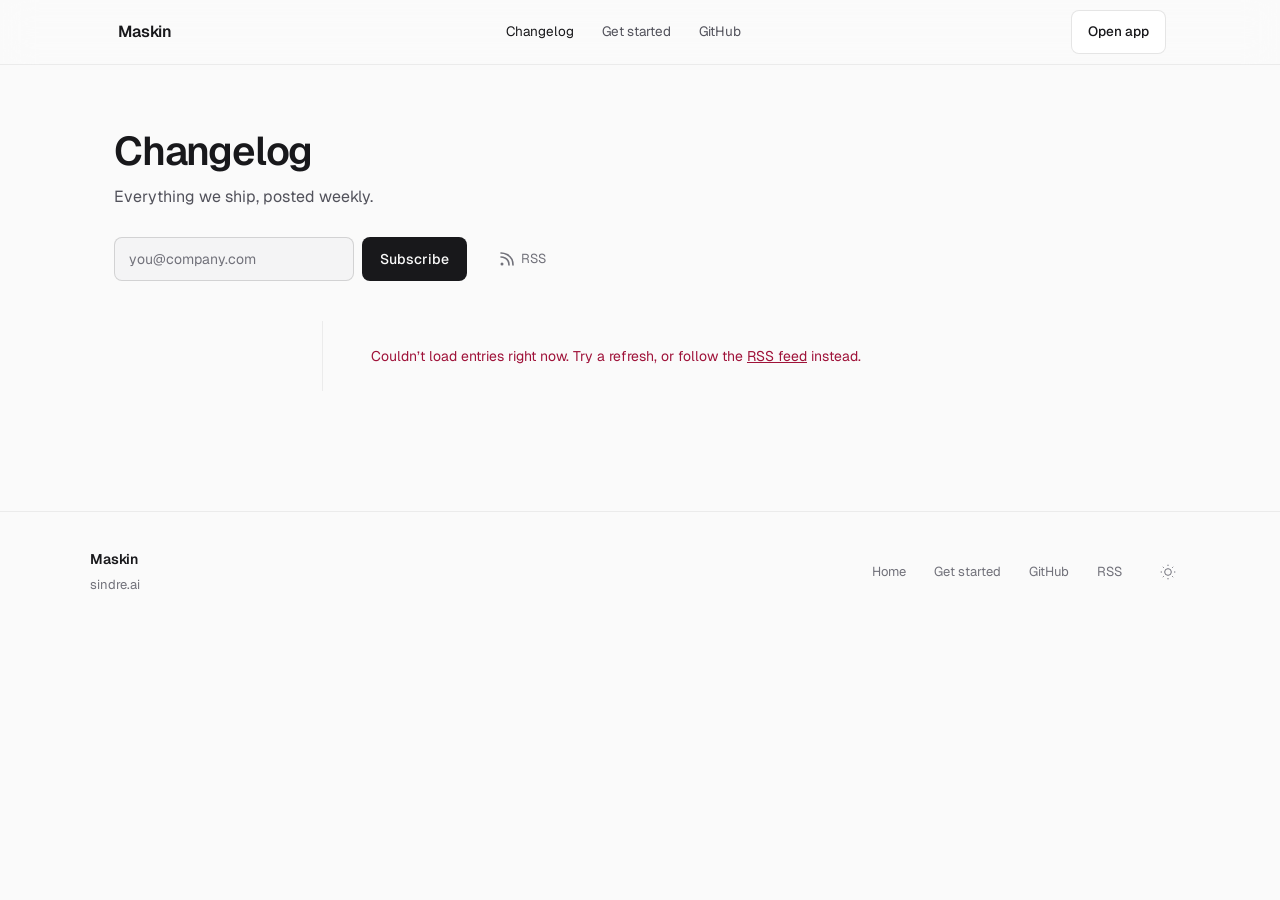
<file: changelog/index.html>
<!DOCTYPE html>
<html lang="en">
<head>
  <meta charset="utf-8" />
  <meta name="viewport" content="width=device-width, initial-scale=1, viewport-fit=cover" />

  <!-- Maskin backend base URL — the Chronicle page hydrates from {base}/v1/changelog. Override per environment. -->
  <meta name="maskin-api-base" content="https://maskin.sindre.ai" />

  <!-- Email subscribe target. mailto: works without account setup; swap to a hosted form URL (e.g. HubSpot share link) when ready. -->
  <meta name="maskin-changelog-subscribe-url" content="mailto:changelog@sindre.ai?subject=Subscribe%20to%20the%20Maskin%20changelog" />

  <title>Changelog · Maskin</title>
  <meta name="description" content="Every change to Maskin, posted weekly. Subscribe by email or RSS." />

  <link rel="canonical" href="https://sindre.ai/changelog" />
  <meta name="robots" content="index, follow, max-image-preview:large, max-snippet:-1" />

  <meta name="theme-color" content="#09090b" media="(prefers-color-scheme: dark)" />
  <meta name="theme-color" content="#fafafa" media="(prefers-color-scheme: light)" />
  <meta name="color-scheme" content="dark light" />

  <link rel="icon" type="image/svg+xml" href="/favicon.svg" />
  <link rel="apple-touch-icon" href="/favicon.svg" />

  <!-- Per-page RSS discovery — the feed itself is served by Maskin (T5). -->
  <link rel="alternate" type="application/rss+xml" title="Maskin changelog" href="https://maskin.sindre.ai/v1/changelog.xml" />

  <meta property="og:type" content="website" />
  <meta property="og:site_name" content="Maskin" />
  <meta property="og:url" content="https://sindre.ai/changelog" />
  <meta property="og:title" content="Changelog · Maskin" />
  <meta property="og:description" content="Every change to Maskin, posted weekly. Subscribe by email or RSS." />
  <meta property="og:image" content="https://sindre.ai/og-image.svg" />
  <meta property="og:image:width" content="1200" />
  <meta property="og:image:height" content="630" />
  <meta property="og:image:alt" content="Maskin changelog" />
  <meta property="og:locale" content="en_US" />

  <meta name="twitter:card" content="summary_large_image" />
  <meta name="twitter:site" content="@Sindre_ai" />
  <meta name="twitter:creator" content="@Sindre_ai" />
  <meta name="twitter:title" content="Changelog · Maskin" />
  <meta name="twitter:description" content="Every change to Maskin, posted weekly. Subscribe by email or RSS." />
  <meta name="twitter:image" content="https://sindre.ai/og-image.svg" />

  <link rel="preconnect" href="https://fonts.googleapis.com" />
  <link rel="preconnect" href="https://fonts.gstatic.com" crossorigin />
  <link href="https://fonts.googleapis.com/css2?family=Geist:wght@300;400;500;600;700&family=Instrument+Serif:ital@0;1&display=swap" rel="stylesheet" />

  <style>
    *, *::before, *::after { box-sizing: border-box; margin: 0; padding: 0; }

    /* ===== Tokens — mirrored from /index.html (dark-first marketing site) ===== */
    :root {
      --bg: #09090b;
      --bg-surface: #131316;
      --bg-elevated: #1c1c20;
      --bg-hover: #222228;
      --bg-glass: rgba(9,9,11,0.82);
      --text: #f4f4f5;
      --text-secondary: #8a8f98;
      --text-muted: #71717a;
      --border: rgba(255,255,255,0.06);
      --border-hover: rgba(255,255,255,0.1);
      --border-strong: rgba(255,255,255,0.14);
      --accent: #6366f1;
      --accent-hover: #818cf8;
      --accent-subtle: color-mix(in srgb, var(--accent) 10%, transparent);
      --accent-text: color-mix(in srgb, var(--accent) 60%, #fff);
      --shadow-sm: 0 1px 2px rgba(0,0,0,0.3);
      --shadow-md: 0 2px 4px rgba(0,0,0,0.2), 0 8px 24px -4px rgba(0,0,0,0.4);
      --green: #34d399;
      --green-bg: rgba(16,185,129,0.12);
      --green-text: #6ee7b7;
      --blue-bg: rgba(59,130,246,0.12);
      --blue-text: #93c5fd;
      --amber-bg: rgba(245,158,11,0.12);
      --amber-text: #fcd34d;
      --rose-bg: rgba(244,63,94,0.12);
      --rose-text: #fda4af;
    }

    [data-theme="light"] {
      --bg: #fafafa;
      --bg-surface: #f4f4f5;
      --bg-elevated: #ffffff;
      --bg-hover: #e4e4e7;
      --bg-glass: rgba(250,250,250,0.82);
      --text: #18181b;
      --text-secondary: #52525b;
      --text-muted: #71717a;
      --border: rgba(0,0,0,0.06);
      --border-hover: rgba(0,0,0,0.1);
      --border-strong: rgba(0,0,0,0.14);
      --accent: #6366f1;
      --accent-hover: #4f46e5;
      --accent-subtle: rgba(99,102,241,0.08);
      --accent-text: #4338ca;
      --shadow-sm: 0 1px 2px rgba(0,0,0,0.04);
      --shadow-md: 0 2px 4px rgba(0,0,0,0.03), 0 8px 24px -4px rgba(0,0,0,0.06);
      --green: #10b981;
      --green-bg: #ecfdf5;
      --green-text: #065f46;
      --blue-bg: #eff6ff;
      --blue-text: #1e40af;
      --amber-bg: #fffbeb;
      --amber-text: #92400e;
      --rose-bg: #fff1f2;
      --rose-text: #9f1239;
    }

    html { scroll-behavior: smooth; }

    body {
      font-family: "Geist Sans", "Geist", ui-sans-serif, system-ui, -apple-system, sans-serif;
      background: var(--bg);
      color: var(--text);
      font-size: 15px;
      line-height: 1.6;
      -webkit-font-smoothing: antialiased;
      -moz-osx-font-smoothing: grayscale;
      transition: background 0.4s ease, color 0.4s ease;
    }

    a { color: inherit; }

    /* ===== NAV — matches the marketing-site shell, scoped to the changelog page ===== */
    .nav {
      position: sticky; top: 0; z-index: 100;
      background: var(--bg-glass);
      backdrop-filter: blur(16px) saturate(1.4);
      -webkit-backdrop-filter: blur(16px) saturate(1.4);
      border-bottom: 1px solid var(--border);
    }
    .nav-inner {
      max-width: 1100px; margin: 0 auto;
      display: flex; align-items: center; justify-content: space-between;
      padding: 0 24px; height: 64px; gap: 16px;
    }
    .nav-logo {
      font-size: 16px; font-weight: 600; color: var(--text);
      text-decoration: none; letter-spacing: -0.01em;
      display: inline-flex; align-items: center; min-height: 44px; padding: 0 4px;
    }
    .nav-links { display: flex; align-items: center; gap: 4px; list-style: none; }
    .nav-links a {
      font-size: 13.5px; color: var(--text-secondary); text-decoration: none;
      padding: 8px 12px; border-radius: 6px;
      transition: color 0.15s, background 0.15s;
      min-height: 44px; display: inline-flex; align-items: center;
    }
    .nav-links a:hover { color: var(--text); background: var(--bg-hover); }
    .nav-links a.active { color: var(--text); }
    .nav-cta {
      display: inline-flex; align-items: center; gap: 7px;
      padding: 8px 16px; border-radius: 8px; font-size: 13.5px; font-weight: 500;
      background: var(--bg-elevated); color: var(--text); text-decoration: none;
      border: 1px solid var(--border-hover);
      transition: all 0.2s;
      min-height: 44px;
    }
    .nav-cta:hover { border-color: var(--border-strong); background: var(--bg-hover); }

    /* ===== HEADER ===== */
    .page-header {
      max-width: 1100px; margin: 0 auto;
      padding: 64px 24px 40px;
    }
    .page-title {
      font-size: 40px; font-weight: 600; letter-spacing: -0.03em;
      line-height: 1.1; color: var(--text);
      margin-bottom: 12px;
    }
    .page-sub {
      color: var(--text-secondary); font-size: 16px; line-height: 1.5;
      max-width: 520px; margin-bottom: 28px;
    }
    .header-actions {
      display: flex; align-items: center; gap: 12px; flex-wrap: wrap;
    }
    .subscribe-form {
      display: flex; gap: 8px; align-items: center; flex-wrap: wrap;
    }
    .subscribe-input {
      background: var(--bg-surface);
      border: 1px solid var(--border-strong);
      border-radius: 8px;
      padding: 10px 14px;
      color: var(--text);
      font-size: 14px;
      width: 240px;
      font-family: inherit;
      outline: none;
      transition: border-color 0.15s, box-shadow 0.15s;
      min-height: 44px;
    }
    .subscribe-input:focus {
      border-color: var(--accent);
      box-shadow: 0 0 0 3px var(--accent-subtle);
    }
    .subscribe-input::placeholder { color: var(--text-muted); }
    .subscribe-btn {
      background: var(--text); color: var(--bg);
      border: none; border-radius: 8px;
      padding: 10px 18px;
      font-size: 14px; font-weight: 500;
      cursor: pointer;
      font-family: inherit;
      white-space: nowrap;
      transition: transform 0.15s, opacity 0.15s;
      min-height: 44px;
    }
    .subscribe-btn:hover:not(:disabled) { transform: translateY(-1px); }
    .subscribe-btn:disabled { opacity: 0.6; cursor: not-allowed; }
    .subscribe-msg {
      font-size: 13px;
      color: var(--text-secondary);
      min-height: 18px;
    }
    .subscribe-msg.is-error { color: var(--rose-text); }
    .subscribe-msg.is-success { color: var(--green-text); }
    .rss-link {
      display: inline-flex; align-items: center; gap: 6px;
      color: var(--text-muted); font-size: 13px;
      text-decoration: none;
      padding: 10px 12px; border-radius: 8px;
      transition: color 0.15s, background 0.15s;
      min-height: 44px;
    }
    .rss-link:hover { color: var(--text); background: var(--bg-hover); }

    /* ===== LAYOUT ===== */
    .changelog-layout {
      max-width: 1100px; margin: 0 auto;
      padding: 0 24px 80px;
      display: grid;
      grid-template-columns: 160px 1fr;
      gap: 0 48px;
    }
    .date-index {
      position: sticky; top: 80px;
      height: fit-content;
      align-self: start;
    }
    .date-group-label {
      font-size: 11px; font-weight: 500;
      color: var(--text-muted);
      letter-spacing: 0.08em; text-transform: uppercase;
      padding: 4px 0;
      margin: 28px 0 6px;
    }
    .date-group-label:first-child { margin-top: 0; }
    .date-index-item {
      display: block;
      font-size: 13.5px;
      color: var(--text-secondary);
      text-decoration: none;
      padding: 6px 10px;
      border-radius: 6px;
      margin-left: -10px;
      transition: color 0.15s, background 0.15s, font-weight 0.15s;
      min-height: 44px;
      line-height: 32px;
    }
    .date-index-item:hover {
      color: var(--text);
      background: var(--bg-hover);
    }
    .date-index-item.active {
      color: var(--text);
      font-weight: 600;
    }

    .entries {
      border-left: 1px solid var(--border);
      padding-left: 48px;
      min-width: 0;
    }
    .month-group { margin-bottom: 56px; }
    .month-group:last-child { margin-bottom: 0; }
    .month-anchor {
      font-size: 11px; font-weight: 600;
      color: var(--text-muted);
      letter-spacing: 0.08em; text-transform: uppercase;
      padding-bottom: 12px;
      margin-bottom: 24px;
      border-bottom: 1px solid var(--border);
      scroll-margin-top: 80px;
    }

    .entry {
      padding: 0 0 40px;
      border-bottom: 1px solid var(--border);
      margin-bottom: 40px;
    }
    .entry:last-child { border-bottom: none; margin-bottom: 0; padding-bottom: 0; }
    .entry-meta { display: flex; align-items: center; gap: 10px; margin-bottom: 10px; flex-wrap: wrap; }
    .entry-date { font-size: 12.5px; color: var(--text-muted); }
    .entry-title {
      font-size: 17px; font-weight: 600;
      letter-spacing: -0.02em;
      line-height: 1.3;
      margin-bottom: 8px;
      color: var(--text);
    }
    .entry-desc {
      color: var(--text-secondary);
      font-size: 14.5px;
      line-height: 1.65;
      max-width: 620px;
      white-space: pre-wrap;
    }
    .entry-desc a { color: var(--accent-text); }
    .entry-hero {
      margin-top: 18px;
      border: 1px solid var(--border);
      border-radius: 10px;
      overflow: hidden;
      background: var(--bg-surface);
      max-width: 620px;
      aspect-ratio: 16 / 9;
    }
    .entry-hero img {
      display: block;
      width: 100%;
      height: 100%;
      object-fit: cover;
    }

    .tag {
      display: inline-flex; align-items: center;
      font-size: 11px; font-weight: 600;
      letter-spacing: 0.04em;
      padding: 3px 8px;
      border-radius: 4px;
      text-transform: uppercase;
    }
    .tag-new { background: var(--green-bg); color: var(--green-text); }
    .tag-improved { background: var(--blue-bg); color: var(--blue-text); }
    .tag-fixed { background: var(--amber-bg); color: var(--amber-text); }

    .compact-entries { display: flex; flex-direction: column; gap: 0; margin-top: 8px; }
    .compact-entry {
      padding: 14px 0;
      border-bottom: 1px solid var(--border);
      display: flex; align-items: baseline;
      gap: 14px;
    }
    .compact-entry:last-child { border-bottom: none; }
    .compact-title {
      font-size: 14px; font-weight: 500;
      color: var(--text);
      flex: 1;
      min-width: 0;
    }
    .compact-date {
      font-size: 12px; color: var(--text-muted);
      flex-shrink: 0;
      white-space: nowrap;
    }

    /* ===== Loading / empty / error states ===== */
    .feed-status {
      padding: 24px 0;
      color: var(--text-muted);
      font-size: 14px;
    }
    .feed-status.is-error { color: var(--rose-text); }
    .feed-skeleton {
      display: flex; flex-direction: column; gap: 36px;
      padding: 0 0 40px;
    }
    .feed-skeleton .sk-row {
      height: 18px;
      background: linear-gradient(90deg, var(--bg-surface), var(--bg-hover), var(--bg-surface));
      background-size: 200% 100%;
      border-radius: 6px;
      animation: shimmer 1.4s ease-in-out infinite;
    }
    .feed-skeleton .sk-row.sk-title { width: 70%; height: 22px; margin-bottom: 8px; }
    .feed-skeleton .sk-row.sk-meta { width: 30%; height: 14px; margin-bottom: 14px; }
    .feed-skeleton .sk-row.sk-desc { width: 90%; height: 14px; margin-bottom: 6px; }
    .feed-skeleton .sk-row.sk-desc-2 { width: 60%; height: 14px; }
    @keyframes shimmer {
      0% { background-position: 200% 0; }
      100% { background-position: -200% 0; }
    }

    /* ===== Footer ===== */
    .footer {
      border-top: 1px solid var(--border);
      padding: 36px 24px;
      margin-top: 40px;
    }
    .footer-inner {
      max-width: 1100px; margin: 0 auto;
      display: flex; align-items: center; justify-content: space-between;
      flex-wrap: wrap; gap: 16px;
    }
    .footer-brand { font-size: 14px; font-weight: 600; color: var(--text); margin-bottom: 4px; letter-spacing: -0.01em; }
    .footer-tag { font-size: 13px; color: var(--text-muted); }
    .footer-links { display: flex; gap: 20px; flex-wrap: wrap; }
    .footer-links a {
      font-size: 13px; color: var(--text-muted); text-decoration: none;
      padding: 8px 4px; min-height: 44px; display: inline-flex; align-items: center;
      transition: color 0.2s;
    }
    .footer-links a:hover { color: var(--text); }
    .theme-toggle {
      background: none; border: none; border-radius: 8px;
      width: 44px; height: 44px; cursor: pointer;
      display: inline-flex; align-items: center; justify-content: center;
      color: var(--text-muted); transition: color 0.2s, background 0.2s;
    }
    .theme-toggle:hover { color: var(--text-secondary); background: var(--bg-hover); }

    /* ===== Responsive ===== */
    @media (min-width: 640px) and (max-width: 1023px) {
      .changelog-layout { grid-template-columns: 120px 1fr; gap: 0 32px; }
      .entries { padding-left: 32px; }
    }
    @media (max-width: 639px) {
      .nav-inner { padding: 0 16px; height: 56px; }
      .nav-links { display: none; }
      .page-header { padding: 40px 16px 28px; }
      .page-title { font-size: 30px; }
      .subscribe-input { width: 100%; min-width: 0; flex: 1; }
      .changelog-layout {
        grid-template-columns: 1fr;
        padding: 0 16px 64px;
        gap: 0;
      }
      .date-index { display: none; }
      .entries {
        border-left: none;
        padding-left: 0;
      }
      .entry-hero { max-width: 100%; }
      .entry-desc { max-width: 100%; }
    }
    @media (min-width: 2560px) {
      .nav-inner, .page-header, .changelog-layout, .footer-inner { max-width: 1100px; }
    }

    @media (prefers-reduced-motion: reduce) {
      html { scroll-behavior: auto; }
      .feed-skeleton .sk-row { animation: none; }
    }
  </style>
</head>
<body>

<nav class="nav" aria-label="Site">
  <div class="nav-inner">
    <a href="/" class="nav-logo">Maskin</a>
    <ul class="nav-links">
      <li><a href="/changelog" class="active" aria-current="page">Changelog</a></li>
      <li><a href="/docs/get-started/">Get started</a></li>
      <li><a href="https://github.com/sindre-ai/maskin" target="_blank" rel="noopener">GitHub</a></li>
    </ul>
    <a href="https://app.maskin.io" class="nav-cta" target="_blank" rel="noopener">Open app</a>
  </div>
</nav>

<header class="page-header">
  <h1 class="page-title">Changelog</h1>
  <p class="page-sub">Everything we ship, posted weekly.</p>
  <div class="header-actions">
    <form class="subscribe-form" id="subscribe-form" novalidate>
      <label for="subscribe-email" class="visually-hidden" style="position:absolute;width:1px;height:1px;overflow:hidden;clip:rect(0 0 0 0);">Email</label>
      <input
        id="subscribe-email"
        name="email"
        type="email"
        class="subscribe-input"
        placeholder="you@company.com"
        autocomplete="email"
        required
        aria-describedby="subscribe-msg"
      />
      <button type="submit" class="subscribe-btn" id="subscribe-btn">Subscribe</button>
      <span class="subscribe-msg" id="subscribe-msg" role="status" aria-live="polite"></span>
    </form>
    <a href="https://maskin.sindre.ai/v1/changelog.xml" class="rss-link" title="Subscribe via RSS" rel="alternate" type="application/rss+xml">
      <svg width="16" height="16" viewBox="0 0 16 16" fill="none" aria-hidden="true">
        <path d="M2 2C2 2 14 2 14 14" stroke="currentColor" stroke-width="1.6" stroke-linecap="round" />
        <path d="M2 6C2 6 10 6 10 14" stroke="currentColor" stroke-width="1.6" stroke-linecap="round" />
        <circle cx="3" cy="13" r="1.5" fill="currentColor" />
      </svg>
      RSS
    </a>
  </div>
</header>

<main class="changelog-layout">
  <nav class="date-index" id="date-index" aria-label="Jump to month"></nav>
  <div class="entries" id="entries" aria-live="polite" aria-busy="true">
    <div class="feed-skeleton" id="feed-skeleton" aria-hidden="true">
      <div>
        <div class="sk-row sk-title"></div>
        <div class="sk-row sk-meta"></div>
        <div class="sk-row sk-desc"></div>
        <div class="sk-row sk-desc-2"></div>
      </div>
      <div>
        <div class="sk-row sk-title"></div>
        <div class="sk-row sk-meta"></div>
        <div class="sk-row sk-desc"></div>
        <div class="sk-row sk-desc-2"></div>
      </div>
    </div>
  </div>
</main>

<footer class="footer">
  <div class="footer-inner">
    <div>
      <div class="footer-brand">Maskin</div>
      <p class="footer-tag">sindre.ai</p>
    </div>
    <div class="footer-links">
      <a href="/">Home</a>
      <a href="/docs/get-started/">Get started</a>
      <a href="https://github.com/sindre-ai/maskin" target="_blank" rel="noopener">GitHub</a>
      <a href="https://maskin.sindre.ai/v1/changelog.xml" rel="alternate" type="application/rss+xml">RSS</a>
      <button class="theme-toggle" id="theme-toggle" type="button" aria-label="Toggle theme">
        <svg class="sun-icon" width="16" height="16" viewBox="0 0 24 24" fill="none" stroke="currentColor" stroke-width="1.5" aria-hidden="true" style="display:none"><circle cx="12" cy="12" r="5"/><path d="M12 1v2M12 21v2M4.22 4.22l1.42 1.42M18.36 18.36l1.42 1.42M1 12h2M21 12h2M4.22 19.78l1.42-1.42M18.36 5.64l1.42-1.42"/></svg>
        <svg class="moon-icon" width="16" height="16" viewBox="0 0 24 24" fill="none" stroke="currentColor" stroke-width="1.5" aria-hidden="true"><path d="M21 12.79A9 9 0 1 1 11.21 3 7 7 0 0 0 21 12.79z"/></svg>
      </button>
    </div>
  </div>
</footer>

<script>
  // ---------- Theme (mirrors /index.html so dark/light persists across pages) ----------
  function getTheme() {
    try {
      const saved = localStorage.getItem('maskin-theme');
      if (saved) return saved;
    } catch (_) {}
    try {
      if (window.matchMedia && window.matchMedia('(prefers-color-scheme: light)').matches) return 'light';
    } catch (_) {}
    return 'dark';
  }
  function applyTheme(t) {
    if (t === 'light') document.documentElement.setAttribute('data-theme', 'light');
    else document.documentElement.removeAttribute('data-theme');
    try { localStorage.setItem('maskin-theme', t); } catch (_) {}
    const sun = document.querySelector('.sun-icon');
    const moon = document.querySelector('.moon-icon');
    if (sun) sun.style.display = t === 'light' ? 'block' : 'none';
    if (moon) moon.style.display = t === 'light' ? 'none' : 'block';
  }
  applyTheme(getTheme());
  document.getElementById('theme-toggle').addEventListener('click', () => {
    applyTheme(getTheme() === 'dark' ? 'light' : 'dark');
  });

  // ---------- Config ----------
  function meta(name) {
    const el = document.querySelector('meta[name="' + name + '"]');
    return el ? el.getAttribute('content') : '';
  }
  const API_BASE = (meta('maskin-api-base') || 'https://maskin.sindre.ai').replace(/\/$/, '');
  const SUBSCRIBE_URL = meta('maskin-changelog-subscribe-url') || '';

  // ---------- Helpers ----------
  const MONTHS_SHORT = ['Jan','Feb','Mar','Apr','May','Jun','Jul','Aug','Sep','Oct','Nov','Dec'];
  const MONTHS_LONG  = ['January','February','March','April','May','June','July','August','September','October','November','December'];

  function parseDate(raw) {
    if (!raw) return null;
    const d = new Date(raw);
    return isNaN(d.getTime()) ? null : d;
  }
  function fmtEntryDate(d) {
    return MONTHS_SHORT[d.getUTCMonth()] + ' ' + d.getUTCDate();
  }
  function monthSlug(d) {
    return MONTHS_SHORT[d.getUTCMonth()].toLowerCase() + '-' + d.getUTCFullYear();
  }
  function monthLabel(d) {
    return MONTHS_LONG[d.getUTCMonth()] + ' ' + d.getUTCFullYear();
  }
  function escapeHtml(s) {
    return String(s == null ? '' : s)
      .replace(/&/g, '&amp;').replace(/</g, '&lt;').replace(/>/g, '&gt;')
      .replace(/"/g, '&quot;').replace(/'/g, '&#039;');
  }
  function safeImageUrl(u) {
    if (!u) return null;
    try {
      const parsed = new URL(u, 'https://sindre.ai/');
      if (parsed.protocol !== 'https:' && parsed.protocol !== 'http:') return null;
      return parsed.toString();
    } catch (_) { return null; }
  }
  function tagClass(t) {
    const lower = String(t || '').toLowerCase();
    if (lower === 'new') return 'tag-new';
    if (lower === 'improved') return 'tag-improved';
    if (lower === 'fixed') return 'tag-fixed';
    return 'tag-new';
  }
  function tagLabel(t) {
    const lower = String(t || '').toLowerCase();
    if (lower === 'new') return 'New';
    if (lower === 'improved') return 'Improved';
    if (lower === 'fixed') return 'Fixed';
    return 'New';
  }
  function isLeadTag(t) {
    return String(t || '').toLowerCase() === 'new';
  }

  // ---------- Render ----------
  function renderEmpty(container, dateIndex) {
    container.innerHTML = '<p class="feed-status">First entries shipping Friday, June 26.</p>';
    container.setAttribute('aria-busy', 'false');
    dateIndex.innerHTML = '';
  }

  function renderError(container, dateIndex) {
    container.innerHTML = '<p class="feed-status is-error">Couldn\u2019t load entries right now. Try a refresh, or follow the <a href="https://maskin.sindre.ai/v1/changelog.xml" rel="alternate" type="application/rss+xml">RSS feed</a> instead.</p>';
    container.setAttribute('aria-busy', 'false');
    dateIndex.innerHTML = '';
  }

  function buildGroups(entries) {
    const groups = new Map();
    for (const e of entries) {
      const d = parseDate(e.published_at) || parseDate(e.updated_at) || parseDate(e.created_at);
      if (!d) continue;
      const slug = monthSlug(d);
      if (!groups.has(slug)) {
        groups.set(slug, { slug, label: monthLabel(d), year: d.getUTCFullYear(), month: d.getUTCMonth(), date: d, entries: [] });
      }
      groups.get(slug).entries.push({ ...e, _date: d });
    }
    const list = Array.from(groups.values());
    list.sort((a, b) => b.date - a.date);
    for (const g of list) g.entries.sort((a, b) => b._date - a._date);
    return list;
  }

  function renderIndex(dateIndex, groups) {
    if (groups.length === 0) {
      dateIndex.innerHTML = '';
      return;
    }
    const byYear = new Map();
    for (const g of groups) {
      if (!byYear.has(g.year)) byYear.set(g.year, []);
      byYear.get(g.year).push(g);
    }
    let html = '';
    for (const [year, ms] of byYear) {
      html += '<div class="date-group-label">' + year + '</div>';
      for (const g of ms) {
        html += '<a href="#' + g.slug + '" class="date-index-item" data-month="' + g.slug + '">' + escapeHtml(MONTHS_LONG[g.month]) + '</a>';
      }
    }
    dateIndex.innerHTML = html;
  }

  function renderEntry(e) {
    const date = fmtEntryDate(e._date);
    const tag = tagClass(e.tag);
    const label = tagLabel(e.tag);
    const heroUrl = safeImageUrl(e.hero_image_url);
    const showHero = isLeadTag(e.tag) && heroUrl;
    return '' +
      '<article class="entry">' +
        '<div class="entry-meta">' +
          '<span class="entry-date">' + escapeHtml(date) + '</span>' +
          '<span class="tag ' + tag + '">' + escapeHtml(label) + '</span>' +
        '</div>' +
        '<h2 class="entry-title">' + escapeHtml(e.title || 'Untitled') + '</h2>' +
        (e.content ? '<p class="entry-desc">' + escapeHtml(e.content) + '</p>' : '') +
        (showHero
          ? '<div class="entry-hero"><img src="' + escapeHtml(heroUrl) + '" alt="" loading="lazy" /></div>'
          : '') +
      '</article>';
  }

  function renderCompact(e) {
    const date = fmtEntryDate(e._date);
    const tag = tagClass(e.tag);
    const label = tagLabel(e.tag);
    return '' +
      '<div class="compact-entry">' +
        '<span class="tag ' + tag + '">' + escapeHtml(label) + '</span>' +
        '<span class="compact-title">' + escapeHtml(e.title || 'Untitled') + '</span>' +
        '<span class="compact-date">' + escapeHtml(date) + '</span>' +
      '</div>';
  }

  // Per-month rhythm: first lead (New with hero, or first entry if none) expands; remaining stack as compact one-liners.
  function renderGroups(container, groups) {
    let html = '';
    for (const g of groups) {
      html += '<section class="month-group" id="' + g.slug + '">';
      html += '<div class="month-anchor" id="anchor-' + g.slug + '">' + escapeHtml(g.label) + '</div>';

      let leadIdx = g.entries.findIndex(e => isLeadTag(e.tag));
      if (leadIdx === -1) leadIdx = 0;
      const lead = g.entries[leadIdx];
      const rest = g.entries.filter((_, i) => i !== leadIdx);

      if (lead) html += renderEntry(lead);
      if (rest.length > 0) {
        html += '<div class="compact-entries">';
        for (const e of rest) html += renderCompact(e);
        html += '</div>';
      }
      html += '</section>';
    }
    container.innerHTML = html;
    container.setAttribute('aria-busy', 'false');
  }

  // ---------- Scroll-spy via IntersectionObserver ----------
  function activateScrollSpy() {
    const items = Array.from(document.querySelectorAll('.date-index-item'));
    if (items.length === 0) return;
    const sections = Array.from(document.querySelectorAll('.month-group'));
    if (sections.length === 0) return;

    function setActive(slug) {
      items.forEach(it => it.classList.toggle('active', it.getAttribute('data-month') === slug));
    }
    setActive(sections[0].id);

    if (!('IntersectionObserver' in window)) return;

    const visible = new Set();
    const obs = new IntersectionObserver((records) => {
      records.forEach(r => {
        if (r.isIntersecting) visible.add(r.target.id);
        else visible.delete(r.target.id);
      });
      const ordered = sections.map(s => s.id).filter(id => visible.has(id));
      if (ordered.length) setActive(ordered[0]);
    }, {
      rootMargin: '-80px 0px -55% 0px',
      threshold: 0
    });
    sections.forEach(s => obs.observe(s));
  }

  // ---------- Fetch + hydrate ----------
  async function loadChangelog() {
    const container = document.getElementById('entries');
    const dateIndex = document.getElementById('date-index');
    try {
      const res = await fetch(API_BASE + '/v1/changelog', { headers: { 'accept': 'application/json' } });
      if (!res.ok) throw new Error('http_' + res.status);
      const data = await res.json();
      const entries = Array.isArray(data && data.entries) ? data.entries : [];
      if (entries.length === 0) {
        renderEmpty(container, dateIndex);
        console.log('[changelog] hydrated 0 entries (empty state)');
        document.dispatchEvent(new CustomEvent('maskin:changelog-rendered', { detail: { entry_count: 0 } }));
        return;
      }
      const groups = buildGroups(entries);
      renderIndex(dateIndex, groups);
      renderGroups(container, groups);
      activateScrollSpy();
      console.log('[changelog] hydrated ' + entries.length + ' entries across ' + groups.length + ' month(s)');
      document.dispatchEvent(new CustomEvent('maskin:changelog-rendered', { detail: { entry_count: entries.length } }));
    } catch (err) {
      console.warn('[changelog] hydrate failed:', err && err.message ? err.message : err);
      renderError(container, dateIndex);
      document.dispatchEvent(new CustomEvent('maskin:changelog-rendered', { detail: { entry_count: 0 } }));
    }
  }
  loadChangelog();

  // ---------- Subscribe ----------
  (function () {
    const form = document.getElementById('subscribe-form');
    const btn = document.getElementById('subscribe-btn');
    const msg = document.getElementById('subscribe-msg');
    const input = document.getElementById('subscribe-email');

    function setMsg(text, kind) {
      msg.textContent = text || '';
      msg.classList.remove('is-error', 'is-success');
      if (kind === 'error') msg.classList.add('is-error');
      if (kind === 'success') msg.classList.add('is-success');
    }

    form.addEventListener('submit', async (e) => {
      e.preventDefault();
      const email = (input.value || '').trim();
      if (!email || !/^[^\s@]+@[^\s@]+\.[^\s@]+$/.test(email)) {
        setMsg('Enter a valid email address.', 'error');
        input.focus();
        return;
      }
      btn.disabled = true;
      setMsg('');

      // mailto: opens the user's email client with a prefilled message. HTTP(S) URLs POST the email as a form.
      if (SUBSCRIBE_URL.startsWith('mailto:')) {
        try {
          const url = new URL(SUBSCRIBE_URL);
          url.searchParams.set('body', 'Please add ' + email + ' to the Maskin changelog list.');
          window.location.href = url.toString();
          setMsg('Subscribed. The next one lands Friday.', 'success');
          document.dispatchEvent(new CustomEvent('maskin:changelog-subscribed', { detail: { method: 'mailto' } }));
        } catch (_) {
          setMsg('That didn\u2019t go through. Try again, or use RSS.', 'error');
        } finally {
          btn.disabled = false;
        }
        return;
      }

      try {
        const body = new FormData();
        body.append('email', email);
        const res = await fetch(SUBSCRIBE_URL, { method: 'POST', body });
        if (!res.ok) throw new Error('http_' + res.status);
        setMsg('Subscribed. The next one lands Friday.', 'success');
        input.value = '';
        document.dispatchEvent(new CustomEvent('maskin:changelog-subscribed', { detail: { method: 'form' } }));
      } catch (err) {
        console.warn('[changelog] subscribe failed:', err && err.message ? err.message : err);
        setMsg('That didn\u2019t go through. Try again, or use RSS.', 'error');
      } finally {
        btn.disabled = false;
      }
    });
  })();
</script>

<!-- PostHog: Chronicle page instrumentation. Same project key + EU host as
     /docs/get-started/, so person profiles merge once a visitor hands off
     into the maskin app and identifies. Key is a public project token. -->
<script>
!function(t,e){var o,n,p,r;e.__SV||(window.posthog=e,e._i=[],e.init=function(i,s,a){function g(t,e){var o=e.split(".");2==o.length&&(t=t[o[0]],e=o[1]),t[e]=function(){t.push([e].concat(Array.prototype.slice.call(arguments,0)))}}(p=t.createElement("script")).type="text/javascript",p.crossOrigin="anonymous",p.async=!0,p.src=s.api_host.replace(".i.posthog.com","-assets.i.posthog.com")+"/static/array.js",(r=t.getElementsByTagName("script")[0]).parentNode.insertBefore(p,r);var u=e;for(void 0!==a?u=e[a]=[]:a="posthog",u.people=u.people||[],u.toString=function(t){var e="posthog";return"posthog"!==a&&(e+="."+a),t||(e+=" (stub)"),e},u.people.toString=function(){return u.toString(1)+".people (stub)"},o="init me ws ys ps bs capture je Di ks register register_once register_for_session unregister unregister_for_session Ps getFeatureFlag getFeatureFlagPayload isFeatureEnabled reloadFeatureFlags updateEarlyAccessFeatureEnrollment getEarlyAccessFeatures on onFeatureFlags onSessionId getSurveys getActiveMatchingSurveys renderSurvey canRenderSurvey identify setPersonProperties group resetGroups setPersonPropertiesForFlags resetPersonPropertiesForFlags setGroupPropertiesForFlags resetGroupPropertiesForFlags reset get_distinct_id getGroups get_session_id get_session_replay_url alias set_config startSessionRecording stopSessionRecording sessionRecordingStarted captureException loadToolbar get_property getSessionProperty Es $s createPersonProfile Is opt_in_capturing opt_out_capturing has_opted_in_capturing has_opted_out_capturing clear_opt_in_out_capturing Ss debug I As getPageViewId captureTraceFeedback captureTraceMetric".split(" "),n=0;n<o.length;n++)g(u,o[n]);e._i.push([i,s,a])},e.__SV=1)}(document,window.posthog||[]);
posthog.init('phc_tfrEvZMAfNvPzmof6dHMndPEDuLe4wNdPDBTUJA66Zww', {
  api_host: 'https://eu.i.posthog.com',
  person_profiles: 'identified_only',
  autocapture: false,
  capture_pageview: false,
});

(function () {
  var pageViewedSent = false;
  function capturePageViewed(entryCount) {
    if (pageViewedSent) return;
    pageViewedSent = true;
    try {
      posthog.capture('changelog_page_viewed', {
        entry_count: typeof entryCount === 'number' ? entryCount : 0,
        referrer: document.referrer || null,
        $pathname: window.location.pathname,
      });
      console.log('[changelog] changelog_page_viewed captured (entry_count=' + (entryCount || 0) + ')');
    } catch (e) {
      console.error('[changelog] page_viewed capture failed:', e);
    }
  }

  document.addEventListener('maskin:changelog-rendered', function (e) {
    var count = e && e.detail && typeof e.detail.entry_count === 'number' ? e.detail.entry_count : 0;
    capturePageViewed(count);
  });

  document.addEventListener('maskin:changelog-subscribed', function () {
    try {
      posthog.capture('changelog_subscribe_submitted');
      console.log('[changelog] changelog_subscribe_submitted captured');
    } catch (e) {
      console.error('[changelog] subscribe capture failed:', e);
    }
  });
})();
</script>

</body>
</html>
</file>
